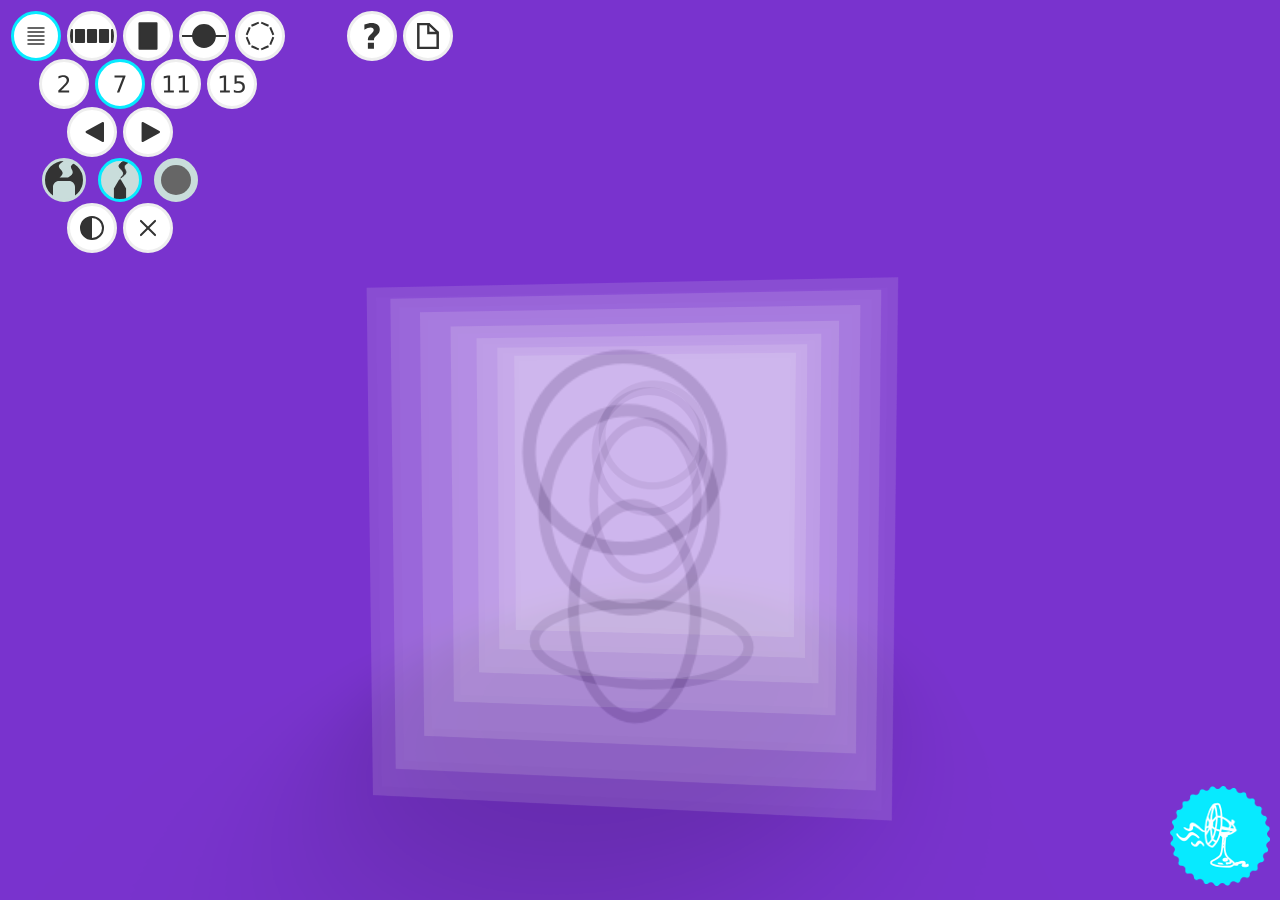
<file: index.html>
<!doctype html>
<html>
    <head>
        <title>traditional animation playground</title>
        <meta name="viewport" content="width=device-width, initial-scale=1.0, maximum-scale=1.0, user-scalable=no" />
        <meta http-equiv="Content-Type" content="text/html; charset=utf-8" />
        <script data-main="js/loader" src="js/lib/require.js"></script>
        <link href='http://fonts.googleapis.com/css?family=Oxygen' rel='stylesheet' type='text/css'>
        <link href="css/glanis.css" rel="stylesheet" />
    </head>
    <body>
        <!-- we insert the content with JS -->
        <p id="help-text" class="disabled">Hola mundo</p>
        <a id="go-home" href="http://ventilador.cinemalacalor.org.ar/""><img src="images/go-home.png" alt="El Ventilador"></a>
    </body>
</html>
</file>
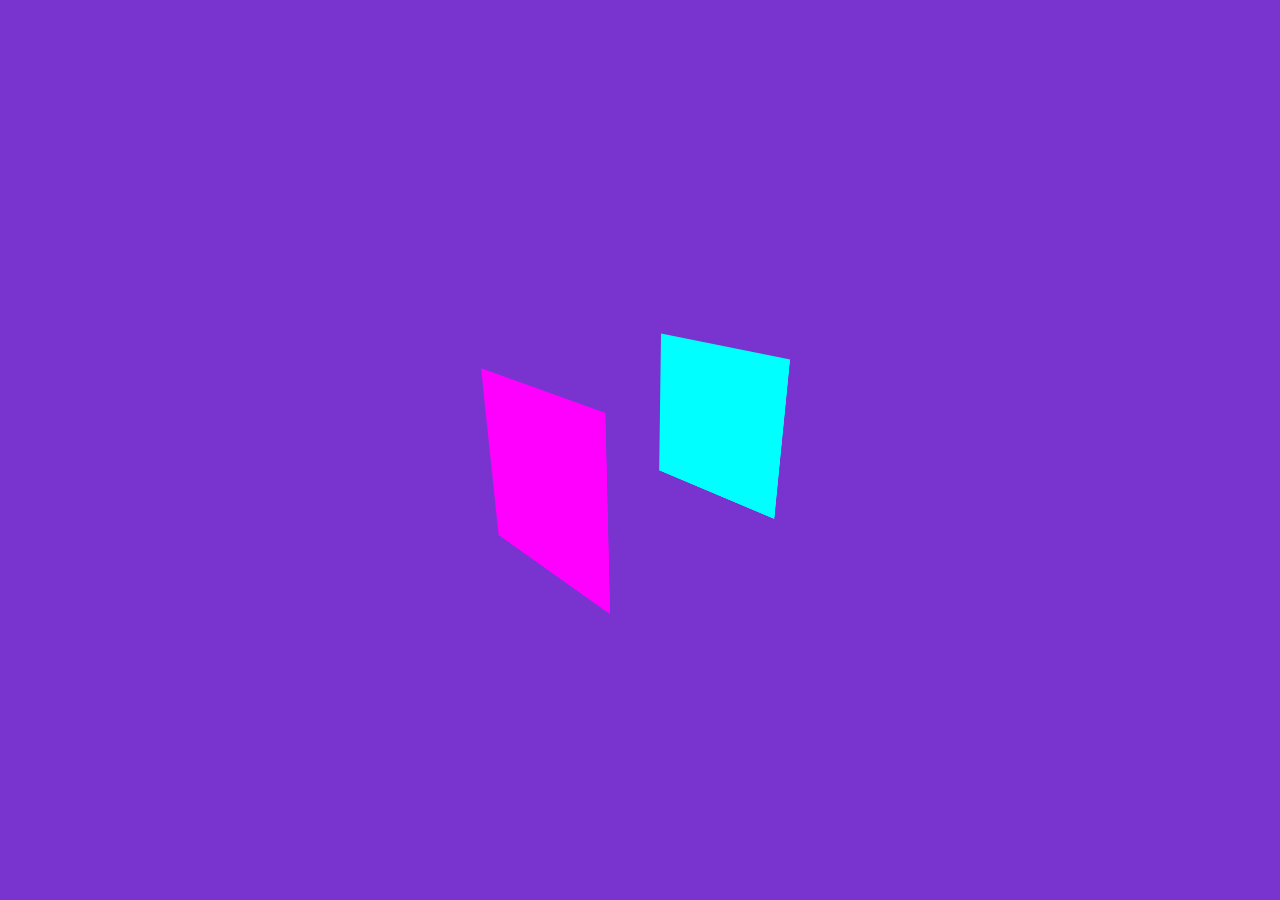
<file: tests/group.html>
<!doctype html>
<html>
    <head>
        <title>group test</title>
        <script data-main="js/groupLoader" src="../js/lib/require.js"></script>
        <link href="../css/glanis.css" rel="stylesheet" />
    </head>
    <body>
        <!-- we insert the content with JS -->
    </body>
</html>
</file>
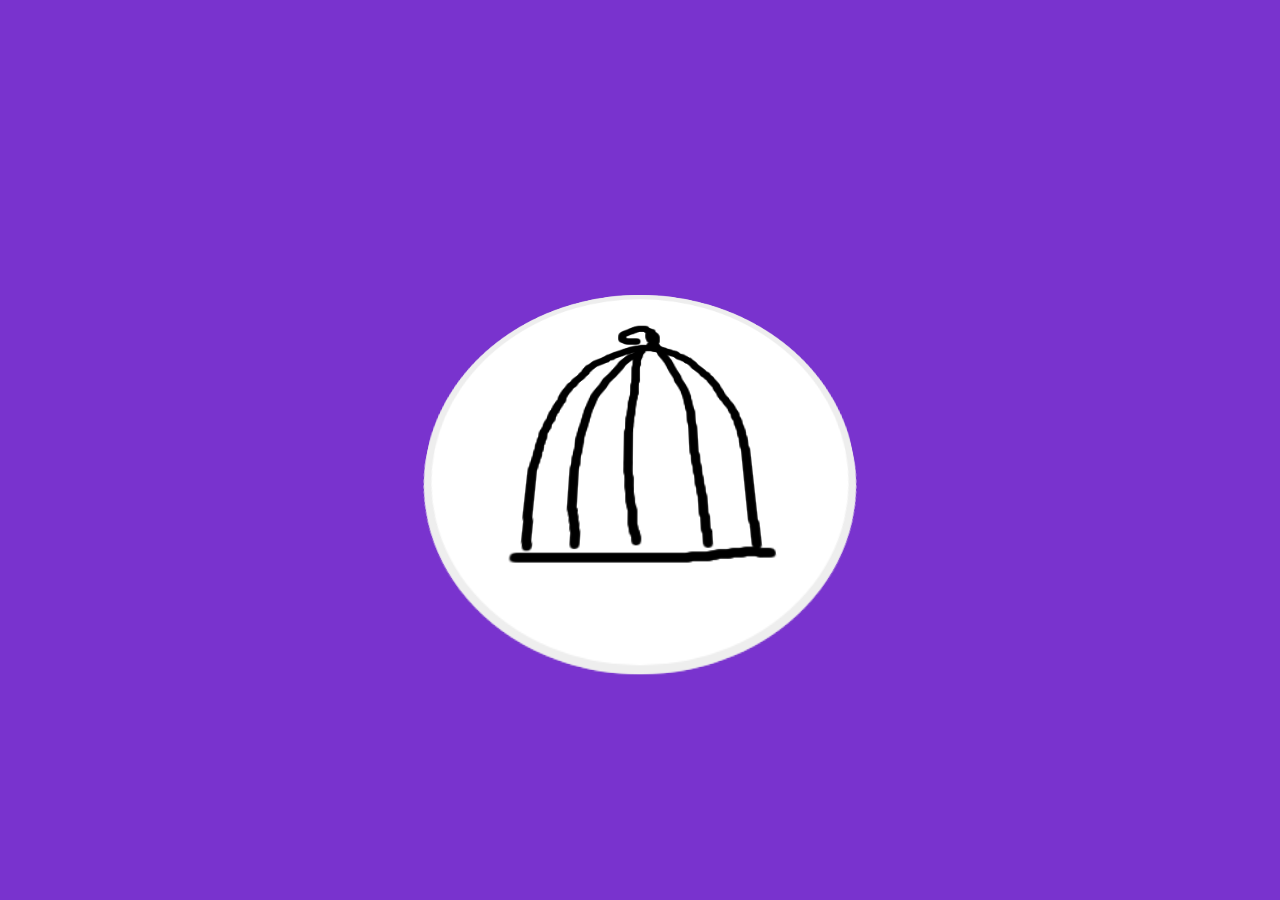
<file: tests/tauma.html>
<!doctype html>
<html>
    <head>
        <title>group test</title>
        <script data-main="js/taumaLoader" src="../js/lib/require.js"></script>
        <link href="../css/glanis.css" rel="stylesheet" />
    </head>
    <body>
        <!-- we insert the content with JS -->
    </body>
</html>
</file>
<file: css/glanis.css>
body {
  margin: 0;
  background-color: #7933ce;
  -moz-user-select: none;
  -khtml-user-select: none;
  -webkit-user-select: none;
  user-select: none;
}

canvas {
  width: 100%;
  height: 100%;
}

canvas.frame {
  cursor: crosshair;
}

.frame {
  border: 6px solid #eee;
  width: 300px;
  height: 300px;
  background-color: #ffffff;
  opacity: 1.0;
  border-radius: 0;
}

.frame.circular {
  width: 350px;
  height: 350px;
  border-radius: 225px;
}

.shadow {
  width: 500px;
  height: 300px;
  background: url("../images/shadow.png") no-repeat center center;
  background-size: 100% 100%;
  opacity: 0.15;
}

#ui {
  position: absolute;
  top: 0;
  left: 0;
  pointer-events: none;
  width: 100%;
  height: 100%;
}

#ui button {
  transition: background-color 350ms;
  border: 3px solid #eee;
  background-color: #fff;
  width: 50px;
  height: 50px;
  border-radius: 25px;
  margin: 3px;
  outline: none;
  pointer-events: auto;
  background-position: center;
}

#ui button.disabled {
  border-width: 3px;
  border-color: #c9dddb;
  background-color: #c9dddb;
  width: 44px;
  height: 44px;
  margin: 6px;
}

#ui button.active {
  border-color: #07eaff;
}

#ui button.color {
  position: relative;
}

#ui button.color .inside {
  position: absolute;
  width: 30px;
  height: 30px;
  top: 7px;
  left: 7px;
  border-radius: 15px;
  margin: 0;
  padding: 0;
  border: 0;
  background-color: #000;
}

#ui button.color.disabled .inside {
  top: 4px;
  left: 4px;
}

#bg-ui {
  position: absolute;
  top: 0;
  left: 0;
  pointer-events: none;
  z-index: 1;
}

#ui .space {
  display: inline-block;
  margin-left: 56px;
}

#ui .widget {
  display: inline-block;
}

#ui .ui-container {
  position: relative;
  z-index: 10;
  margin-top: -8px;
  margin-left: 8px;
}

#ui .ui-container-space {
  position: relative;
  margin-top: -8px;
  height: 50px;
  margin-left: 8px;
}

#ui .ui-container.first {
  margin-top: 8px;
}

#ui .ui-container.odd {
  margin-left: 36px;
}

#help-text {
  background-color: rgba(239, 255, 119, 0.9);
  padding: 5px 5px 20px 5px;
  margin: 0;
  position: fixed;
  bottom: 0;
  width: 100%;
  z-index: 2;
  transition: opacity 300ms;
  opacity: 1;
  font-family: 'Oxygen', sans-serif;
  font-size: 25px;
  text-align: center;
}

#help-text.disabled {
  opacity: 0;
}

#go-home {
  position: absolute;
  bottom: 10px;
  right: 10px;
  z-index: 2;
}
</file>
